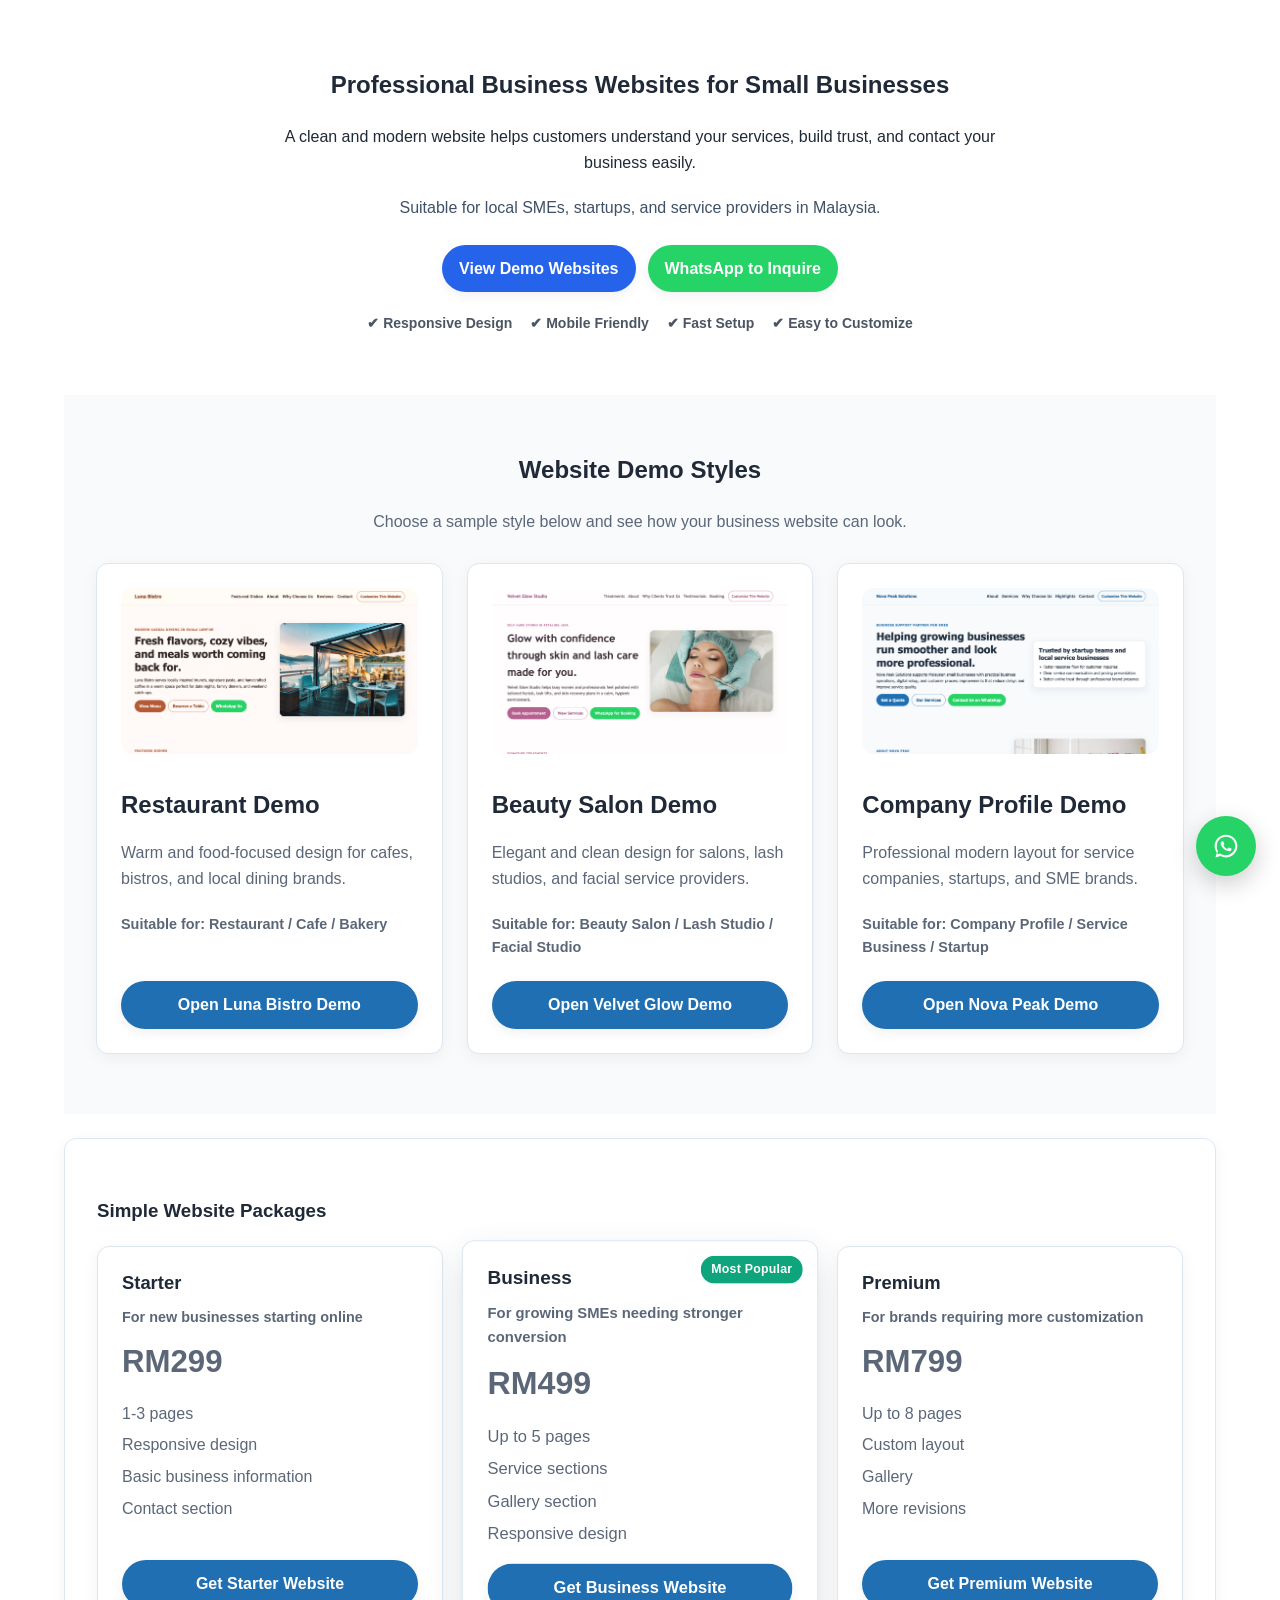
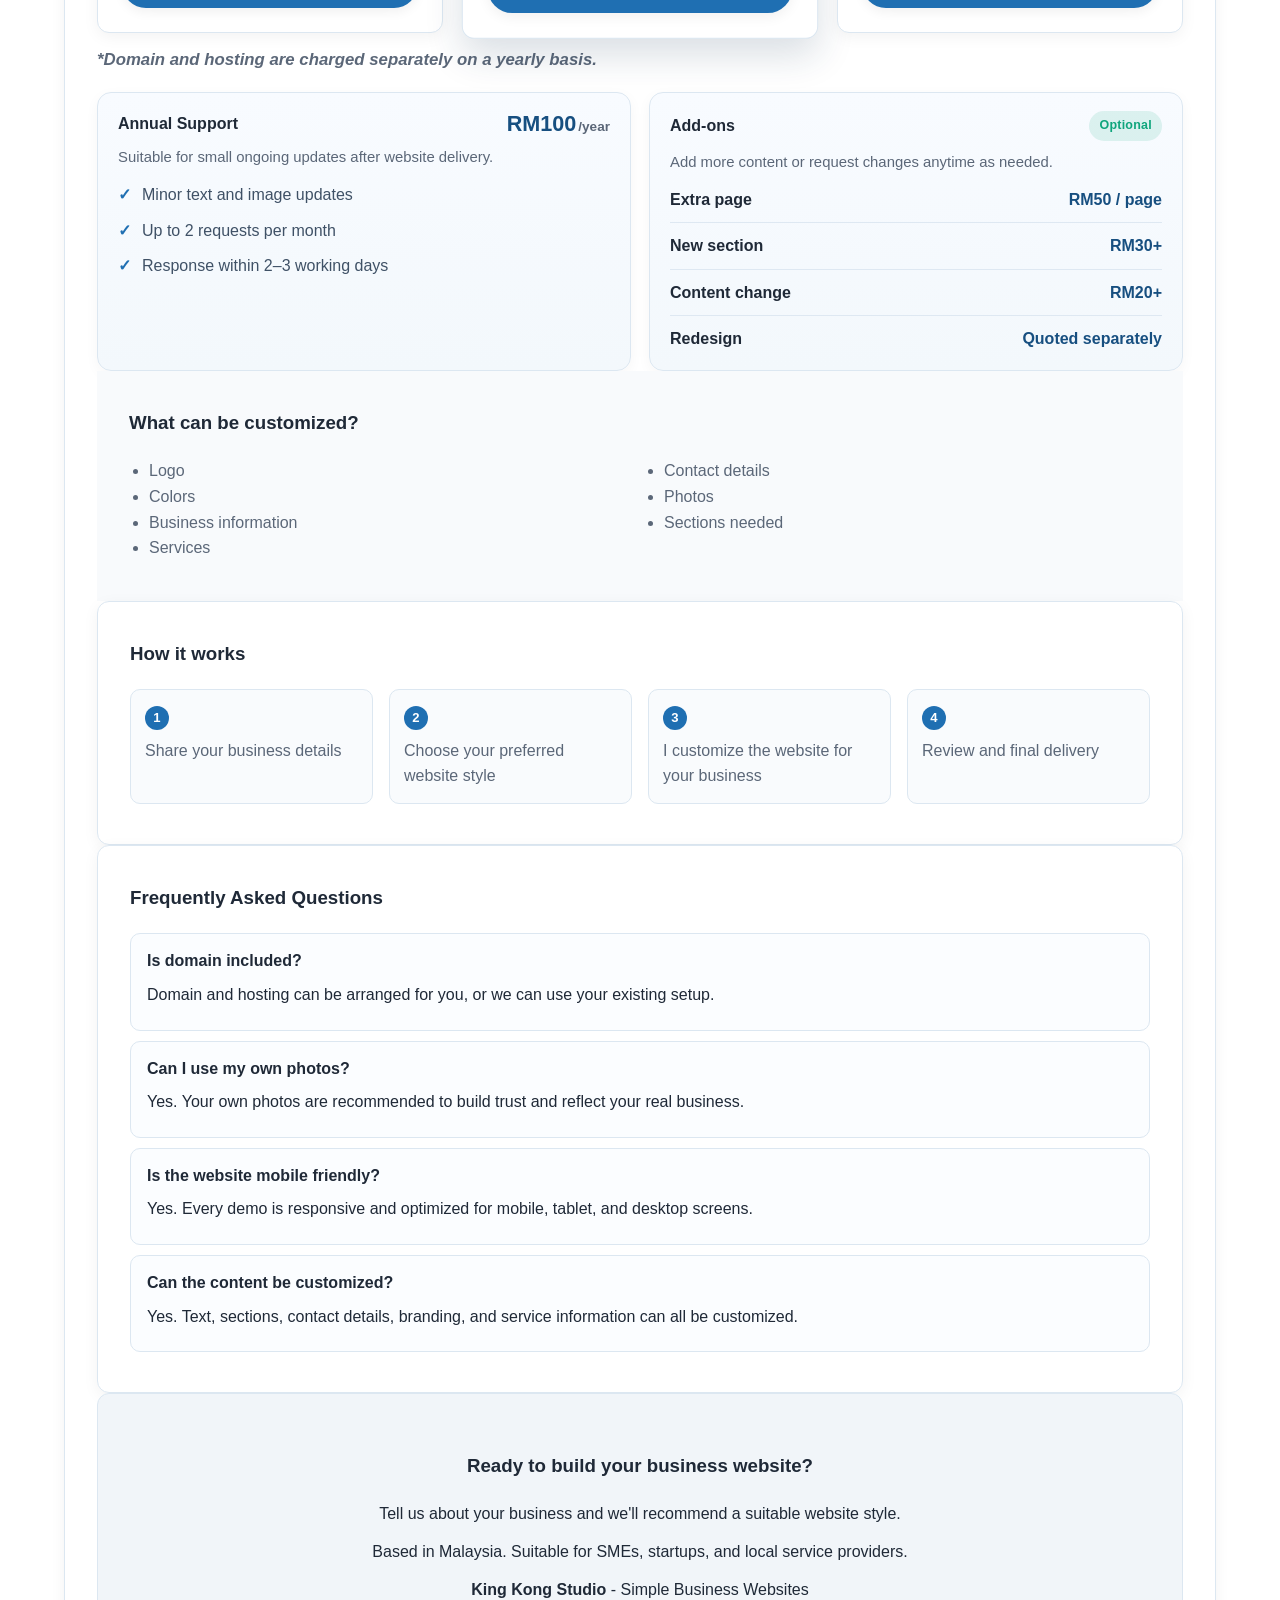
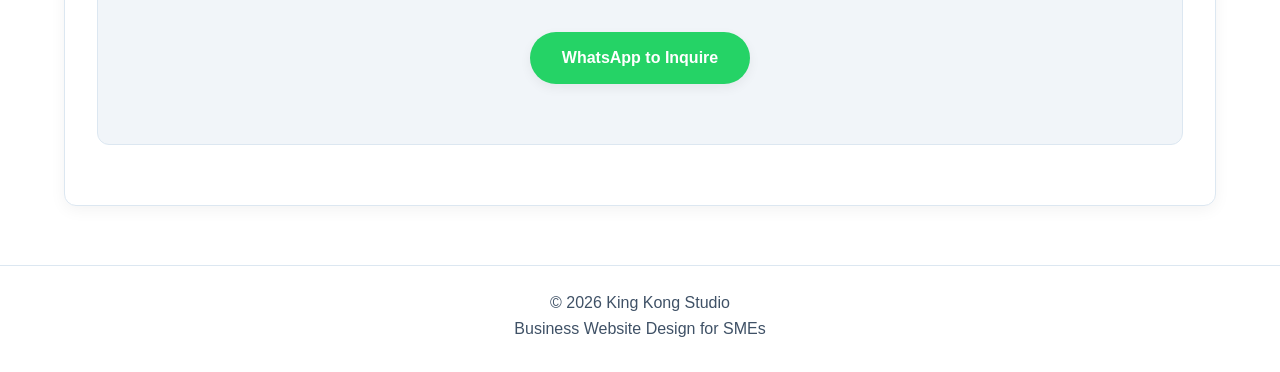
<file: index.html>
<!doctype html>
<html lang="en">
  <head>
    <meta charset="UTF-8" />
    <meta name="viewport" content="width=device-width, initial-scale=1.0" />
    <title>Website Demo Samples for Malaysian Businesses</title>
    <meta
      name="description"
      content="Browse website demo samples for restaurants, beauty salons, and company profiles. Fully customizable for your business."
    />
    <style>
      :root {
        --bg: #ffffff;
        --surface: #ffffff;
        --surface-alt: #ebf2f9;
        --text: #1f2937;
        --muted: #5b6778;
        --muted-strong: #3f5166;
        --primary: #1f6fb2;
        --primary-dark: #174f80;
        --accent: #0ea57c;
        --border: #dce7f1;
        --whatsapp: #25d366;
        --whatsapp-dark: #1ca653;
        --shadow-soft: 0 4px 16px rgba(0, 0, 0, 0.05);
        --section-lg: 60px;
        --section-sm: 40px;
        --box-pad-x: 32px;
        --radius: 12px;
      }

      * {
        box-sizing: border-box;
      }

      html {
        scroll-behavior: smooth;
      }

      body {
        margin: 0;
        font-family: "Segoe UI", Tahoma, sans-serif;
        color: var(--text);
        background: var(--bg);
        line-height: 1.6;
      }

      .container {
        width: 100%;
        max-width: 1200px;
        padding-left: 24px;
        padding-right: 24px;
        margin: 0 auto;
      }

      .hero {
        padding: 70px 0 60px;
        text-align: center;
      }

      .hero-subtitle {
        max-width: 720px;
        margin: 0 auto 20px;
      }

      .hero-audience {
        color: var(--muted-strong);
        margin: 0 auto 24px;
        max-width: 720px;
      }

      .hero h1 {
        margin: 0 0 24px;
      }

      .hero-cta-row {
        display: flex;
        align-items: center;
        justify-content: center;
        gap: 12px;
        margin-bottom: 20px;
        flex-wrap: wrap;
      }

      .hero-cta-row .btn-primary {
        background: #2563eb;
        color: #fff;
      }

      .hero-cta-row .btn-primary:hover {
        background: #1d4ed8;
      }

      .benefit-row {
        margin: 0 auto;
        display: flex;
        flex-wrap: nowrap;
        justify-content: center;
        gap: 18px;
        max-width: 860px;
      }

      .benefit-chip {
        display: inline-block;
        color: #4b5563;
        font-size: 14px;
        font-weight: 600;
        opacity: 0;
        transform: translateY(6px);
        animation: featureIn 0.35s ease-out forwards;
      }

      .benefit-chip:nth-child(1) {
        animation-delay: 0.06s;
      }

      .benefit-chip:nth-child(2) {
        animation-delay: 0.14s;
      }

      .benefit-chip:nth-child(3) {
        animation-delay: 0.22s;
      }

      .benefit-chip:nth-child(4) {
        animation-delay: 0.3s;
      }

      h1,
      h2,
      h3 {
        margin: 0 0 10px;
        line-height: 1.25;
      }

      h4 {
        margin: 0 0 6px;
        line-height: 1.25;
        font-size: 1.06rem;
      }

      p {
        margin: 0 0 12px;
      }

      .cards {
        display: grid;
        grid-template-columns: repeat(3, 1fr);
        gap: 24px;
        margin: 0;
      }

      .pricing-grid {
        display: grid;
        grid-template-columns: repeat(3, 1fr);
        gap: 24px;
        margin: 14px 0 10px;
      }

      .price-range {
        color: var(--primary-dark);
        font-weight: 900;
        font-size: 1.95rem;
        line-height: 1.2;
        margin: 4px 0 6px;
      }

      .pricing-note {
        color: var(--muted);
        font-size: 1.05rem;
        margin: 14px 0 0;
        max-width: 720px;
        font-weight: bold;
        font-style: italic;
      }

      .card {
        background: var(--surface);
        border: 1px solid var(--border);
        border-radius: var(--radius);
        padding: 24px;
        width: 100%;
        display: flex;
        flex-direction: column;
        gap: 10px;
        box-shadow: var(--shadow-soft);
        transition: transform 0.2s ease, box-shadow 0.2s ease;
      }

      .card:hover {
        transform: translateY(-4px);
        box-shadow: 0 10px 24px rgba(0, 0, 0, 0.08);
      }

      .card p {
        color: var(--muted);
      }

      .cards .btn {
        margin-top: auto;
      }

      .fit-line {
        margin-top: 0;
        color: var(--muted-strong);
        font-size: 0.9rem;
        font-weight: 600;
      }

      .demo-preview {
        margin-bottom: 18px;
        border-radius: 12px;
        overflow: hidden;
      }

      .demo-preview img {
        width: 100%;
        aspect-ratio: 16 / 9;
        object-fit: cover;
        border-radius: 12px;
        transition: transform 0.25s ease;
      }

      .demo-card:hover .demo-preview img {
        transform: scale(1.03);
      }

      .btn {
        display: inline-flex;
        align-items: center;
        justify-content: center;
        border-radius: 999px;
        border: 1px solid transparent;
        padding: 10px 16px;
        min-height: 44px;
        text-decoration: none;
        font-weight: 700;
        box-shadow: 0 4px 12px rgba(0, 0, 0, 0.06);
        transition: transform 0.18s ease, box-shadow 0.18s ease, background-color 0.18s ease;
      }

      .btn:hover {
        transform: translateY(-2px);
        box-shadow: 0 8px 18px rgba(0, 0, 0, 0.1);
      }

      .btn-primary {
        background: var(--primary);
        color: #fff;
      }

      .btn-primary:hover {
        background: var(--primary-dark);
      }

      .btn-secondary {
        background: var(--surface);
        color: var(--primary-dark);
        border-color: var(--border);
      }

      .btn-secondary:hover {
        background: #f8fafc;
      }

      .note {
        background: var(--surface-alt);
        border: 1px solid var(--border);
        border-radius: var(--radius);
        padding: 20px;
        margin-bottom: 26px;
      }·

      .customize-list {
        background: var(--surface);
        border: 1px solid var(--border);
        border-radius: var(--radius);
        padding: 20px;
        margin-bottom: 26px;
      }

      .customize-list ul {
        margin: 8px 0 0;
        padding-left: 20px;
        color: var(--muted);
        columns: 2;
        column-gap: 28px;
      }

      .cta {
        background: var(--surface);
        border: 1px solid var(--border);
        border-radius: var(--radius);
        padding: 24px;
        display: flex;
        justify-content: space-between;
        align-items: center;
        gap: 14px;
        flex-wrap: wrap;
        margin-bottom: 40px;
      }

      .btn-whatsapp {
        background: var(--whatsapp);
        color: #fff;
      }

      .btn-whatsapp:hover {
        background: var(--whatsapp-dark);
      }

      .whatsapp-float {
        position: fixed;
        bottom: calc(24px + env(safe-area-inset-bottom));
        right: 24px;
        background: #25d366;
        width: 60px;
        height: 60px;
        border-radius: 50%;
        display: flex;
        align-items: center;
        justify-content: center;
        text-decoration: none;
        box-shadow: 0 8px 24px rgba(0, 0, 0, 0.2);
        cursor: pointer;
        z-index: 999;
        transition: transform 0.18s ease, box-shadow 0.18s ease;
        animation: whatsappPulse 5s ease-out infinite;
      }

      .whatsapp-float:hover {
        transform: translateY(-3px) scale(1.03);
        box-shadow: 0 12px 28px rgba(0, 0, 0, 0.25);
      }

      .whatsapp-float svg {
        width: 28px;
        height: 28px;
        fill: white;
        display: block;
      }

      .simple-section {
        background: var(--surface);
        border: 1px solid var(--border);
        border-radius: var(--radius);
        padding: 20px;
        margin: 0;
        box-shadow: var(--shadow-soft);
      }

      .section-intro {
        margin: 0 0 28px;
        text-align: center;
      }

      .section-intro h2,
      .simple-section h3,
      .customize-list h3,
      .cta h3 {
        margin-bottom: 24px;
      }

      .section-intro p {
        margin: 0 auto;
        color: var(--muted);
        max-width: 720px;
      }

      .package-card {
        position: relative;
        min-height: 100%;
      }

      .package-card .btn {
        margin-top: auto;
      }

      .package-name {
        margin: 0 0 2px;
        font-size: 1.15rem;
      }

      .package-desc {
        margin: 0;
        color: var(--muted-strong);
        font-size: 0.9rem;
        font-weight: 600;
      }

      .package-features {
        margin: 4px 0 0;
        padding: 0;
        list-style: none;
      }

      .package-features li {
        margin: 0 0 6px;
        color: var(--muted);
      }

      .popular-badge {
        position: absolute;
        top: 14px;
        right: 14px;
        background: var(--accent);
        color: #fff;
        border-radius: 999px;
        padding: 4px 10px;
        font-size: 0.75rem;
        font-weight: 800;
        letter-spacing: 0.02em;
      }

      .package-card-popular {
        transform: scale(1.03);
        box-shadow: 0 16px 36px rgba(24, 53, 89, 0.16);
      }

      .package-card-popular:hover {
        transform: translateY(-3px) scale(1.03);
      }

      .steps {
        margin: 0;
        padding: 0;
        list-style: none;
        display: grid;
        grid-template-columns: repeat(4, 1fr);
        gap: 16px;
      }

      .step-card {
        border: 1px solid var(--border);
        border-radius: 10px;
        padding: 14px;
        background: #f9fbfd;
        transition: transform 0.2s ease, box-shadow 0.2s ease, border-color 0.2s ease;
      }

      .step-number {
        display: inline-flex;
        align-items: center;
        justify-content: center;
        width: 24px;
        height: 24px;
        border-radius: 50%;
        background: var(--primary);
        color: #fff;
        font-size: 0.82rem;
        font-weight: 700;
        margin-bottom: 8px;
        transition: transform 0.2s ease, background-color 0.2s ease;
      }

      .step-card p {
        margin: 0;
        color: var(--muted);
      }

      .step-card:hover {
        transform: translateY(-4px);
        box-shadow: 0 10px 24px rgba(0, 0, 0, 0.08);
        border-color: #cfdceb;
      }

      .step-card:hover .step-number {
        transform: scale(1.06);
        background: var(--primary-dark);
      }

      .faq-list {
        margin: 8px 0 0;
        display: grid;
        gap: 10px;
      }

      .faq-item {
        border: 1px solid var(--border);
        padding: 14px 16px;
        margin-bottom: 0;
        border-radius: 10px;
        background: #fbfdff;
        transition: transform 0.2s ease, box-shadow 0.2s ease;
      }

      .faq-item p {
        margin-bottom: 8px;
      }

      .faq-item:hover {
        transform: translateY(-2px);
        box-shadow: 0 8px 18px rgba(0, 0, 0, 0.06);
      }

      .js .reveal-on-scroll {
        opacity: 0;
        transform: translateY(18px);
        transition: opacity 0.6s ease-out, transform 0.6s ease-out;
        will-change: opacity, transform;
      }

      .js .reveal-on-scroll.is-visible {
        opacity: 1;
        transform: translateY(0);
      }

      @keyframes featureIn {
        from {
          opacity: 0;
          transform: translateY(6px);
        }
        to {
          opacity: 1;
          transform: translateY(0);
        }
      }

      @keyframes whatsappPulse {
        0%,
        82%,
        100% {
          box-shadow: 0 8px 24px rgba(0, 0, 0, 0.2), 0 0 0 0 rgba(37, 211, 102, 0);
        }
        88% {
          box-shadow: 0 8px 24px rgba(0, 0, 0, 0.2), 0 0 0 9px rgba(37, 211, 102, 0.14);
        }
      }

      .customize-list,
      .note,
      .cta {
        margin: 0;
      }

      .site-footer {
        margin-top: var(--section-lg);
        border-top: 1px solid var(--border);
        padding: 24px 0 30px;
        text-align: center;
        color: var(--muted-strong);
      }

      .site-footer p {
        margin: 0;
      }

      .block-section {
        padding: var(--section-lg) var(--box-pad-x);
        background: #f8fafc;
      }

      .block-section-sm {
        padding: var(--section-sm) var(--box-pad-x);
        background: #f8fafc;
      }

      #demo-styles > .block-section,
      #demo-styles > .simple-section,
      #demo-styles > .customize-list,
      #demo-styles > .block-section-sm {
        margin-bottom: 24px;
      }

      #demo-styles > :last-child {
        margin-bottom: 0;
      }

      .simple-section.block-section {
        background: #ffffff;
      }

      .simple-section.block-section-sm {
        background: #ffffff;
      }

      .customize-list.block-section-sm {
        background: #f8fafc;
      }

      .cta.block-section {
        background: #f1f5f9;
        text-align: center;
        flex-direction: column;
        justify-content: center;
        align-items: center;
        gap: 18px;
      }

      .cta.block-section > div {
        max-width: 760px;
      }

      .cta .btn-whatsapp {
        padding: 12px 24px;
        min-width: 220px;
      }

      .pricing-extra-info {
        display: grid;
        grid-template-columns: repeat(2, 1fr);
        gap: 18px;
        margin-top: 18px;
      }

      .extra-card {
        background: linear-gradient(180deg, #f8fbff 0%, #f3f8fc 100%);
        border: 1px solid var(--border);
        border-radius: 14px;
        padding: 18px 20px;
        box-shadow: 0 4px 14px rgba(15, 23, 42, 0.04);
      }

      .extra-card-header {
        display: flex;
        align-items: center;
        justify-content: space-between;
        gap: 12px;
        margin-bottom: 10px;
        flex-wrap: wrap;
      }

      .extra-label {
        font-size: 1rem;
        font-weight: 800;
        color: var(--text);
      }

      .extra-price {
        font-size: 1.35rem;
        font-weight: 900;
        color: var(--primary-dark);
        line-height: 1;
      }

      .extra-price span {
        font-size: 0.85rem;
        font-weight: 700;
        color: var(--muted);
        margin-left: 2px;
      }

      .extra-badge {
        display: inline-flex;
        align-items: center;
        justify-content: center;
        padding: 5px 10px;
        border-radius: 999px;
        background: rgba(14, 165, 124, 0.12);
        color: var(--accent);
        font-size: 0.78rem;
        font-weight: 800;
        letter-spacing: 0.02em;
      }

      .extra-desc {
        margin: 0 0 12px;
        color: var(--muted);
        font-size: 0.93rem;
      }

      .extra-feature-list {
        list-style: none;
        padding: 0;
        margin: 0;
      }

      .extra-feature-list li {
        position: relative;
        margin: 0 0 10px;
        padding-left: 24px;
        color: var(--muted-strong);
      }

      .extra-feature-list li:last-child {
        margin-bottom: 0;
      }

      .extra-feature-list li::before {
        content: "✓";
        position: absolute;
        left: 0;
        top: 0;
        font-weight: 800;
        color: var(--primary);
      }

      .extra-addon-list li {
        padding-left: 0;
        display: flex;
        align-items: center;
        justify-content: space-between;
        gap: 12px;
        border-top: 1px solid rgba(220, 231, 241, 0.9);
        padding-top: 10px;
      }

      .extra-addon-list li::before {
        display: none;
      }

      .extra-addon-list li:first-child {
        border-top: 0;
        padding-top: 0;
      }

      .extra-addon-list strong {
        color: var(--text);
        font-weight: 700;
      }

      .extra-addon-list span {
        color: var(--primary-dark);
        font-weight: 800;
        white-space: nowrap;
      }

      @media (max-width: 640px) {
        .pricing-extra-info {
          grid-template-columns: 1fr;
        }

        .extra-addon-list li {
          flex-direction: column;
          align-items: flex-start;
        }
      }

      @media (max-width: 1024px) {
        :root {
          --section-lg: 60px;
          --section-sm: 40px;
        }

        .cards,
        .pricing-grid {
          grid-template-columns: repeat(2, 1fr);
        }

        .steps {
          grid-template-columns: repeat(2, 1fr);
        }
      }

      @media (max-width: 900px) {
        .package-card-popular,
        .package-card-popular:hover {
          transform: none;
        }

        .hero {
          padding: 56px 0 48px;
        }

        .hero-cta-row {
          flex-direction: column;
          gap: 8px;
        }

        .benefit-row {
          flex-wrap: wrap;
          justify-content: center;
          gap: 10px 16px;
        }

        .block-section,
        .block-section-sm {
          padding-left: 20px;
          padding-right: 20px;
        }

        .customize-list ul {
          columns: 1;
        }

        .whatsapp-float {
          right: 16px;
          bottom: calc(16px + env(safe-area-inset-bottom));
          width: 60px;
          height: 60px;
        }
      }

      @media (max-width: 640px) {
        :root {
          --section-lg: 48px;
          --section-sm: 36px;
        }

        .cards,
        .pricing-grid {
          grid-template-columns: 1fr;
        }

        .container {
          padding-left: 18px;
          padding-right: 18px;
        }

        .steps {
          grid-template-columns: 1fr;
        }
      }

      @media (prefers-reduced-motion: reduce) {
        html {
          scroll-behavior: auto;
        }

        .benefit-chip,
        .whatsapp-float,
        .btn,
        .card,
        .step-card,
        .step-number,
        .faq-item,
        .js .reveal-on-scroll {
          animation: none !important;
          transition: none !important;
          transform: none !important;
        }

        .js .reveal-on-scroll {
          opacity: 1 !important;
        }
      }
    </style>
  </head>
  <body>
    <main>
      <section class="hero">
        <div class="container">
          <h1>Professional Business Websites for Small Businesses</h1>
          <p class="hero-subtitle">
            A clean and modern website helps customers understand your services, build trust, and
            contact your business easily.
          </p>
          <p class="hero-audience">Suitable for local SMEs, startups, and service providers in Malaysia.</p>
          <div class="hero-cta-row">
            <a class="btn btn-primary" href="#demo-styles">View Demo Websites</a>
            <a class="btn btn-whatsapp" href="https://wa.me/60197502520" target="_blank" rel="noopener noreferrer">WhatsApp to Inquire</a>
          </div>
          <div class="benefit-row" aria-label="Key benefits">
            <span class="benefit-chip">✔ Responsive Design</span>
            <span class="benefit-chip">✔ Mobile Friendly</span>
            <span class="benefit-chip">✔ Fast Setup</span>
            <span class="benefit-chip">✔ Easy to Customize</span>
          </div>
        </div>
      </section>

      <section class="container" id="demo-styles">
        <div class="block-section reveal-on-scroll">
          <div class="section-intro">
            <h2>Website Demo Styles</h2>
            <p>Choose a sample style below and see how your business website can look.</p>
          </div>

          <div class="cards">
            <article class="card demo-card">
              <div class="demo-preview">
                <img src="assets/images/restaurant-demo.png" alt="Restaurant Demo Preview" />
              </div>
              <h2>Restaurant Demo</h2>
              <p>Warm and food-focused design for cafes, bistros, and local dining brands.</p>
              <p class="fit-line">Suitable for: Restaurant / Cafe / Bakery</p>
              <a class="btn btn-primary" href="./restaurant-demo/index.html" target="_blank" rel="noopener">Open Luna Bistro Demo</a>
            </article>

            <article class="card demo-card">
              <div class="demo-preview">
                <img src="assets/images/beauty-salon-demo.png" alt="Beauty Salon Demo Preview" />
              </div>
              <h2>Beauty Salon Demo</h2>
              <p>Elegant and clean design for salons, lash studios, and facial service providers.</p>
              <p class="fit-line">Suitable for: Beauty Salon / Lash Studio / Facial Studio</p>
              <a class="btn btn-primary" href="./beauty-salon-demo/index.html" target="_blank" rel="noopener">Open Velvet Glow Demo</a>
            </article>

            <article class="card demo-card">
              <div class="demo-preview">
                <img src="assets/images/company-profile-demo.png" alt="Company Profile Demo Preview" />
              </div>
              <h2>Company Profile Demo</h2>
              <p>Professional modern layout for service companies, startups, and SME brands.</p>
              <p class="fit-line">Suitable for: Company Profile / Service Business / Startup</p>
              <a class="btn btn-primary" href="./company-profile-demo/index.html" target="_blank" rel="noopener">Open Nova Peak Demo</a>
            </article>
          </div>
        </div>
        <div class="simple-section block-section reveal-on-scroll">
          <h3>Simple Website Packages</h3>
          <div class="pricing-grid">
            <article class="card package-card">
              <h4 class="package-name">Starter</h4>
              <p class="package-desc">For new businesses starting online</p>
              <p class="price-range">RM299</p>
              <ul class="package-features">
                <li>1-3 pages</li>
                <li>Responsive design</li>
                <li>Basic business information</li>
                <li>Contact section</li>
              </ul>
              <a class="btn btn-primary" href="#final-cta">Get Starter Website</a>
            </article>

            <article class="card package-card package-card-popular">
              <span class="popular-badge">Most Popular</span>
              <h4 class="package-name">Business</h4>
              <p class="package-desc">For growing SMEs needing stronger conversion</p>
              <p class="price-range">RM499</p>
              <ul class="package-features">
                <li>Up to 5 pages</li>
                <li>Service sections</li>
                <li>Gallery section</li>
                <li>Responsive design</li>
              </ul>
              <a class="btn btn-primary" href="#final-cta">Get Business Website</a>
            </article>

            <article class="card package-card">
              <h4 class="package-name">Premium</h4>
              <p class="package-desc">For brands requiring more customization</p>
              <p class="price-range">RM799</p>
              <ul class="package-features">
                <li>Up to 8 pages</li>
                <li>Custom layout</li>
                <li>Gallery</li>
                <li>More revisions</li>
              </ul>
              <a class="btn btn-primary" href="#final-cta">Get Premium Website</a>
            </article>
          </div>
          <p class="pricing-note">*Domain and hosting are charged separately on a yearly basis.</p>
          <div class="pricing-extra-info">
            <div class="extra-card">
              <div class="extra-card-header">
                <span class="extra-label">Annual Support</span>
                <span class="extra-price">RM100<span>/year</span></span>
              </div>
              <p class="extra-desc">Suitable for small ongoing updates after website delivery.</p>
              <ul class="extra-feature-list">
                <li>Minor text and image updates</li>
                <li>Up to 2 requests per month</li>
                <li>Response within 2–3 working days</li>
              </ul>
            </div>
          
            <div class="extra-card">
              <div class="extra-card-header">
                <span class="extra-label">Add-ons</span>
                <span class="extra-badge">Optional</span>
              </div>
              <p class="extra-desc">Add more content or request changes anytime as needed.</p>
              <ul class="extra-feature-list extra-addon-list">
                <li><strong>Extra page</strong><span>RM50 / page</span></li>
                <li><strong>New section</strong><span>RM30+</span></li>
                <li><strong>Content change</strong><span>RM20+</span></li>
                <li><strong>Redesign</strong><span>Quoted separately</span></li>
              </ul>
            </div>
          </div>

        <div class="customize-list block-section-sm reveal-on-scroll">
          <h3>What can be customized?</h3>
          <ul>
            <li>Logo</li>
            <li>Colors</li>
            <li>Business information</li>
            <li>Services</li>
            <li>Contact details</li>
            <li>Photos</li>
            <li>Sections needed</li>
          </ul>
        </div>

        <div class="simple-section block-section-sm reveal-on-scroll">
          <h3>How it works</h3>
          <ol class="steps">
            <li class="step-card">
              <span class="step-number">1</span>
              <p>Share your business details</p>
            </li>
            <li class="step-card">
              <span class="step-number">2</span>
              <p>Choose your preferred website style</p>
            </li>
            <li class="step-card">
              <span class="step-number">3</span>
              <p>I customize the website for your business</p>
            </li>
            <li class="step-card">
              <span class="step-number">4</span>
              <p>Review and final delivery</p>
            </li>
          </ol>
        </div>

        <div class="simple-section block-section-sm reveal-on-scroll">
          <h3>Frequently Asked Questions</h3>
          <div class="faq-list">
            <div class="faq-item">
              <p><strong>Is domain included?</strong></p>
              <p>Domain and hosting can be arranged for you, or we can use your existing setup.</p>
            </div>
            <div class="faq-item">
              <p><strong>Can I use my own photos?</strong></p>
              <p>Yes. Your own photos are recommended to build trust and reflect your real business.</p>
            </div>
            <div class="faq-item">
              <p><strong>Is the website mobile friendly?</strong></p>
              <p>Yes. Every demo is responsive and optimized for mobile, tablet, and desktop screens.</p>
            </div>
            <div class="faq-item">
              <p><strong>Can the content be customized?</strong></p>
              <p>Yes. Text, sections, contact details, branding, and service information can all be customized.</p>
            </div>
          </div>
        </div>

        <div class="cta block-section reveal-on-scroll" id="final-cta">
          <div>
            <h3>Ready to build your business website?</h3>
            <p>Tell us about your business and we'll recommend a suitable website style.</p>
            <p>Based in Malaysia. Suitable for SMEs, startups, and local service providers.</p>
            <p><strong>King Kong Studio</strong> - Simple Business Websites</p>
          </div>
          <!-- Replace with your real WhatsApp number -->
          <a
            class="btn btn-whatsapp"
            href="https://wa.me/60197502520"
            target="_blank"
            rel="noopener noreferrer"
            >WhatsApp to Inquire</a
          >
        </div>
      </section>
    </main>

    <footer class="site-footer">
      <div class="container">
        <p>&copy; 2026 King Kong Studio</p>
        <p>Business Website Design for SMEs</p>
      </div>
    </footer>

    <a class="whatsapp-float" href="https://wa.me/60197502520" target="_blank" rel="noopener noreferrer" aria-label="Contact us on WhatsApp">
      <svg viewBox="0 0 32 32" xmlns="http://www.w3.org/2000/svg">
        <path d="M16 3C8.83 3 3 8.83 3 16c0 2.82.92 5.41 2.47 7.5L4 29l5.66-1.47A12.94 12.94 0 0016 29c7.17 0 13-5.83 13-13S23.17 3 16 3zm0 23.5c-2.29 0-4.42-.62-6.24-1.7l-.45-.27-3.36.87.9-3.27-.29-.47A10.45 10.45 0 015.5 16C5.5 10.2 10.2 5.5 16 5.5S26.5 10.2 26.5 16 21.8 26.5 16 26.5zm5.73-7.77c-.31-.16-1.84-.91-2.12-1.02-.28-.1-.48-.16-.69.16-.2.31-.79 1.02-.96 1.23-.17.21-.34.23-.65.08-.31-.16-1.3-.48-2.48-1.53-.92-.82-1.54-1.83-1.72-2.14-.18-.31-.02-.48.14-.63.14-.14.31-.34.47-.51.16-.17.21-.28.31-.47.1-.2.05-.37-.02-.53-.07-.16-.69-1.66-.94-2.27-.25-.6-.5-.52-.69-.53l-.59-.01c-.2 0-.53.07-.81.37-.28.31-1.06 1.03-1.06 2.51s1.09 2.91 1.24 3.11c.16.2 2.15 3.29 5.2 4.61.73.32 1.3.51 1.75.65.73.23 1.39.2 1.91.12.58-.09 1.84-.75 2.1-1.47.26-.72.26-1.33.18-1.47-.07-.14-.28-.23-.59-.39z"/>
      </svg>
    </a>
    <script>
      document.documentElement.classList.add("js");

      const reduceMotion = window.matchMedia("(prefers-reduced-motion: reduce)").matches;
      const revealSections = document.querySelectorAll(".reveal-on-scroll");

      if (reduceMotion || !("IntersectionObserver" in window)) {
        revealSections.forEach((el) => el.classList.add("is-visible"));
      } else {
        const observer = new IntersectionObserver(
          (entries, obs) => {
            entries.forEach((entry) => {
              if (!entry.isIntersecting) return;
              entry.target.classList.add("is-visible");
              obs.unobserve(entry.target);
            });
          },
          {
            threshold: 0.14,
            rootMargin: "0px 0px -8% 0px",
          }
        );

        revealSections.forEach((el) => observer.observe(el));
      }
    </script>
  </body>
</html>
</file>
